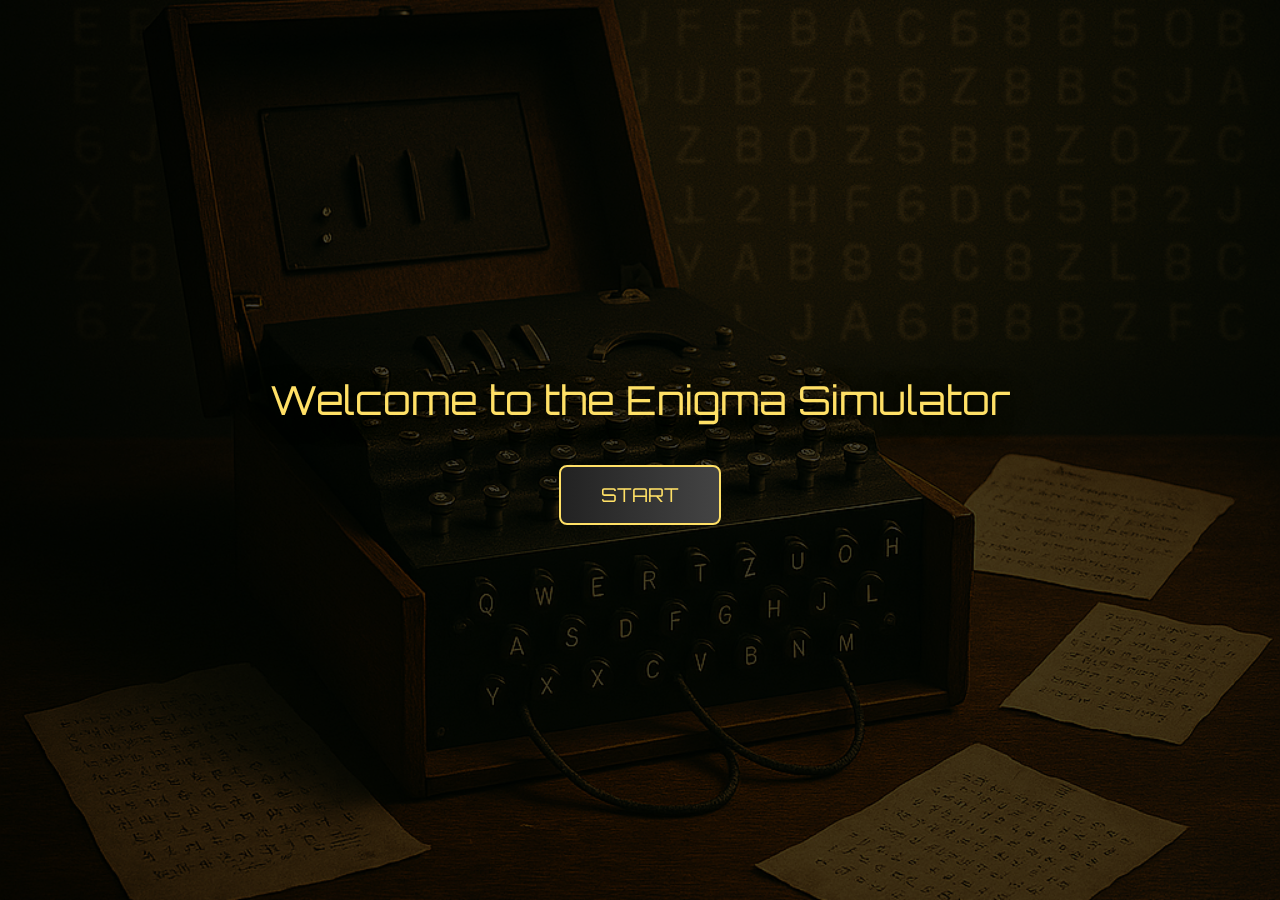
<file: Week0/Sahil-240902/ENIGMA_FINAL/index.html>
<!DOCTYPE html>
<html lang="en">
<head>
  <link rel="icon" type="image/x-icon" href="/favicon.ico">
  <meta charset="UTF-8" />
  <meta name="viewport" content="width=800, initial-scale=1.0"/>
  <title>Enigma Simulator</title>
  <link rel="stylesheet" href="style.css">
</head>
<body>
  <!-- INTRO SCREEN -->
  <div id="intro-screen">
    <div class="intro-title">Welcome to the Enigma Simulator</div>
    <button id="start-btn">Start</button>
  </div>


  <!-- MAIN APP -->
  <div id="app-container" style="display: none;">
    <div id="sidebar">
      <h1 class="main-title">ENIGMA SIMULATOR</h1>
      <button id="reset-offsets-btn" class="vintage-btn">Reset Offsets</button>
      <button class="vintage-btn" id="config-btn">Configure</button>
    </div>
    <div id="main-content">
      <canvas id="canvas" width="800" height="600"></canvas>
    </div>
  </div>

  <!-- Configuration Modal -->
  <div id="config-modal" style="display:none;">
    <div class="modal-bg"></div>
    <div class="modal-content">
      <h2>Configure Enigma</h2>
      <button id="config-rotors-btn" class="config-option">Configure Rotors</button>
      <button id="config-plugboard-btn" class="config-option">Configure Plugboard</button>
    </div>
  </div>

  <!-- Plugboard Configuration -->
  <div id="plugboard-screen" class="config-screen">
    <div class="config-header">
      <h2>Plugboard Configuration</h2>
    </div>
    <div class="config-header h2">
      <button id="plugboard-back" class="back-btn">Back</button>
    </div>
    <div id="plugboard-panel">
      <img src="wood_panel.png" id="plugboard-wood-bg" />
      <div id="plugboard-area"></div>
    </div>
    <button id="plugboard-help" class="help-btn">Help</button>
    <!-- Modal for help -->
    <div id="plugboard-help-modal" class="modal-center" style="display:none;">
      <div class="modal-center-content">
        <h3>Plugboard Help</h3>
        <ul>
          <li>Click a letter to select for pairing</li>
          <li>Click another letter to create a connection</li>
          <li>Double-click a blue connection to remove it</li>
          <li>Connected letters are swapped during encryption</li>
        </ul>
        <button id="plugboard-help-close">Close</button>
      </div>
    </div>
  </div>

  <!-- Rotor Configuration -->
  <div id="rotors-screen" class="config-screen">
    
    <div class="config-header">
      <h2>Rotor Configuration</h2>
      <button class="back-btn" id="rotors-back">Back</button>
    </div>

    <div class="section-title">Rotor Permutations</div>
    <div class="rotor-section">
        <div id="rotors-area"></div>
    </div>
    
    <div class="section-title">Rotor Offsets</div>
    <div class="offset-section">
        <div id="offset-area"></div>
    </div>
    
    <button class="vintage-btn" id="rotor-save-btn">Save Rotor Configuration</button>
  </div>


  <script type="module" src="config.js"></script>
  <script type="module" src="plugboard.js"></script>
  <script type="module" src="rotor_config.js"></script>
  <script src="rotorconfig.js"></script>
  <script src="plugboard.js"></script>
  <script src="dialog.js"></script>
  
</body>
</html>
</file>
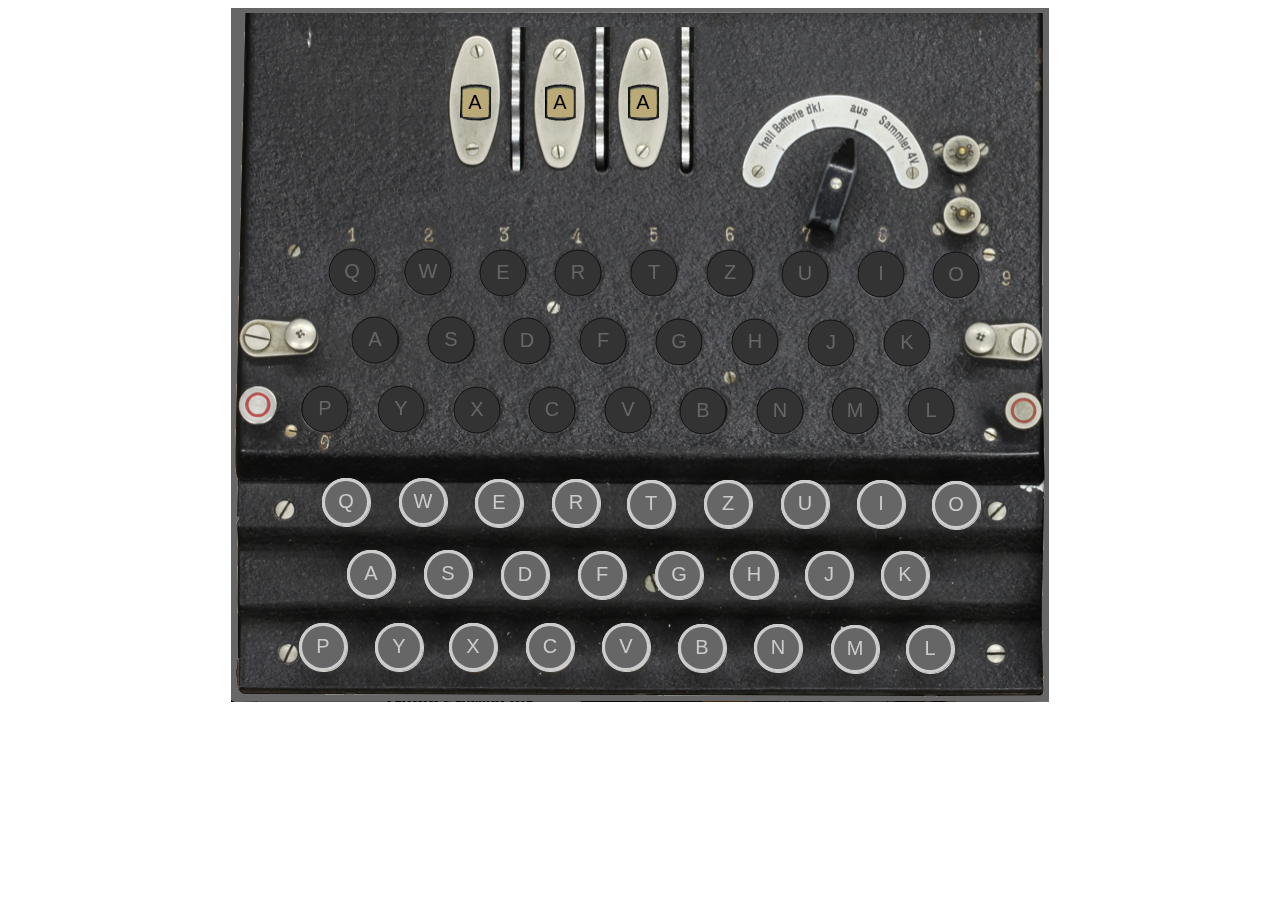
<file: Week0/Sahil-240902/ENIGMA_NEW_FINAL_REAL/index.html>
<!DOCTYPE html>
<html lang="en">
<head>
  <meta charset="UTF-8" />
  <meta name="viewport" content="width=device-width, initial-scale=1.0"/>
  <title>Enigma Simulator</title>
  <style>
    canvas {
      display: block;
      margin: auto;
      background-color: black;
    }
  </style>
</head>
<body>
  <canvas id="canvas"></canvas>
  <script type="module" src="enigma.js"></script>
</body>
</html>
</file>
<file: Week0/Sahil-240902/ENIGMA_FINAL/style.css>
@import url('https://fonts.googleapis.com/css2?family=Orbitron:wght@600&display=swap');
html, body {
  margin: 0;
  padding: 0;
  height: 100%;
  font-family: 'Orbitron', sans-serif;
  background: url('background.jpg') no-repeat center center/cover;
  color: #ffe066;
}

#intro-screen {
  position: fixed;
  top: 0; left: 0;
  width: 100vw; height: 100vh;
  background: url('intro-bg.jpg') no-repeat center center/cover;
  display: flex;
  flex-direction: column;
  align-items: center;
  justify-content: center;
  z-index: 100;
  transition: opacity 1s;
}

#intro-screen.fade-out {
  opacity: 0;
  pointer-events: none;
}

#app-container {
  display: flex;
  height: 100vh;
  overflow: hidden;
}

#sidebar {
  width: 300px;
  height: 100vh;
  padding: 30px 20px;
  background-color: rgba(25, 20, 10, 0.85);
  display: flex;
  flex-direction: column;
  align-items: center;
  box-shadow: 4px 0 10px rgba(0,0,0,0.6);
  box-sizing: border-box;
}

#main-content {
  flex-grow: 1;
  display: flex;
  align-items: center;
  justify-content: center;
  height: 100vh;
}

#canvas {
  background: black;
  border-radius: 12px;
  box-shadow: 0 4px 24px rgba(0,0,0,0.5);
  display: block;
  max-width: 100%;
  max-height: 100%;
  margin: 0 auto;
}

#intro-screen::before {
  content: '';
  position: absolute;
  top: 0; left: 0;
  width: 100vw; height: 100vh;
  background: rgba(0,0,0,0.7);
  z-index: 1;
}

.intro-title {
  font-size: 2.5em;
  color: #ffe066;
  text-shadow: 0 4px 24px #000;
  z-index: 2;
  margin-bottom: 40px;
  position: relative;
}

#start-btn {
  z-index: 2;
  padding: 16px 40px;
  font-size: 1.2em;
  font-family: 'Orbitron', sans-serif;
  background: linear-gradient(90deg, #222, #444);
  color: #ffe066;
  border: 2px solid #ffe066;
  border-radius: 8px;
  cursor: pointer;
  text-transform: uppercase;
  transition: all 0.3s ease;
}

#start-btn:hover {
  background: linear-gradient(90deg, #444, #222);
  color: #fffbe6;
  transform: scale(1.07);
  border-color: #fffbe6;
  box-shadow: 0 0 16px #ffe06688;
}

.main-title {
  font-size: 2em;
  text-align: center;
  margin-bottom: 30px;
  letter-spacing: 2px;
  text-shadow: 1px 1px 4px #000;
}

.vintage-btn {
  font-size: 1em;
  font-family: 'Orbitron', monospace;
  padding: 14px 24px;
  margin: 12px 0;
  background: linear-gradient(to bottom, #2c2c2c, #444);
  color: #ffe066;
  border: 2px solid #ffe066;
  border-radius: 6px;
  cursor: pointer;
  text-transform: uppercase;
  letter-spacing: 1px;
  width: 100%;
  transition: all 0.3s ease;
  box-shadow: 0 0 12px #000a;
}

.vintage-btn:hover {
  background: linear-gradient(to bottom, #444, #2c2c2c);
  color: #fffbe6;
  border-color: #fffbe6;
  transform: scale(1.05);
  box-shadow: 0 0 16px #ffe06688;
}

/* Modal styling */
#config-modal {
  position: fixed;
  top: 0;
  left: 0;
  width: 100%;
  height: 100%;
  z-index: 100;
  display: flex;
  align-items: center;
  justify-content: center;
}

.modal-bg {
  position: absolute;
  top: 0;
  left: 0;
  width: 100%;
  height: 100%;
  background: rgba(38, 24, 7, 0.8) url('background.jpg') center/cover no-repeat;
  backdrop-filter: blur(3px);
  z-index: -1;
}

.modal-content {
  background: rgba(58, 42, 19, 0.95);
  padding: 40px;
  border-radius: 16px;
  box-shadow: 0 8px 32px rgba(0, 0, 0, 0.5);
  text-align: center;
  max-width: 400px;
  border: 2px solid #bbaa77;
}

.modal-content h2 {
  color: #f9e4b7;
  margin-bottom: 30px;
  font-family: 'Georgia', serif;
  font-size: 28px;
}

.config-option {
  display: block;
  width: 100%;
  padding: 16px;
  margin: 15px 0;
  background: #1a2233;
  color: #f9e4b7;
  border: none;
  border-radius: 8px;
  font-size: 18px;
  cursor: pointer;
  box-shadow: 0 4px 12px rgba(0, 0, 0, 0.3);
  transition: transform 0.2s, background 0.2s;
}

.config-option:hover {
  background: #263248;
  transform: translateY(-2px);
}

/* Full Screen Configuration Styling */
.config-screen {
  position: fixed;
  top: 0;
  left: 0;
  width: 100%;
  height: 100%;
  z-index: 200;
  background: url('background.jpg') center/cover no-repeat;
  display: none;
  flex-direction: column;
  padding: 20px;
  box-sizing: border-box;
  animation: fadeIn 0.4s ease-out;
}

@keyframes fadeIn {
  from { opacity: 0; transform: scale(1.03); }
  to { opacity: 1; transform: scale(1); }
}

@keyframes fadeOut {
  from { opacity: 1; transform: scale(1); }
  to { opacity: 0; transform: scale(0.97); }
}

.config-header {
  display: flex;
  justify-content: space-between;
  align-items: center;
  margin-bottom: 20px;
}

.config-header h2 {
  color: #f9e4b7;
  font-family: 'Georgia', serif;
  font-size: 32px;
  margin: 0;
}

.back-btn, .help-btn {
  background: #1a2233;
  color: #f9e4b7;
  border: none;
  border-radius: 8px;
  padding: 10px 20px;
  font-size: 16px;
  cursor: pointer;
  box-shadow: 0 2px 8px rgba(0, 0, 0, 0.3);
}

.help-btn {
  position: absolute;
  bottom: 20px;
  right: 20px;
}

/* Plugboard specific styling */
.plugboard-key {
  position: absolute;
  width: 100px;
  height: 140px;
  border-radius: 30px;
  background: #2a2c39;
  border: 3px solid #bbaa77;
  display: flex;
  flex-direction: column;
  align-items: center;
  justify-content: center;
  transform: translate(-50%, -50%);
  cursor: pointer;
}

.plugboard-key .letter {
  font-size: 80px;
  font-weight: bold;
  color: #f9e4b7;
}

.plugboard-key .indicator {
  width: 140px;
  height: 170px;
  margin-top: 8px;
  border-radius: 20%;
  background: #333;
  border: 2px solid #555;
  transition: all 0.2s ease;
}

.plugboard-key.selected .indicator {
  background: #fff;
  border-color: #58aaff;
  box-shadow: 0 0 12px #58aaff;
}

.plugboard-key.paired .indicator {
  background: #2ec4ff;
  border-color: #58aaff;
}

.pair-connection {
  position: absolute;
  background: #0b1c3c;
  border-radius: 20px;
  box-shadow: 0 0 20px rgba(11, 28, 60, 0.7);
  display: flex;
  align-items: center;
  justify-content: space-between;
  padding: 5px 12px;
  z-index: 10;
  animation: pairAppear 0.35s ease;
}

@keyframes pairAppear {
  from { opacity: 0; transform: scale(0.7); }
  to { opacity: 1; transform: scale(1); }
}

.pair-connection .pair-letter {
  font-size: 24px;
  color: #8ed6ff;
  font-weight: bold;
  margin: 0 8px;
}

.pair-connection .exchange {
  font-size: 20px;
  color: #8ed6ff;
}

@media (max-width: 768px) {
  #app-container {
    display: flex;
    height: 100vh;
    overflow: hidden;
    position: relative;
    box-sizing: border-box;
  }

  #sidebar {
    width: 100%;
    border-bottom: 2px solid #ffe066;
  }
}
</file>
